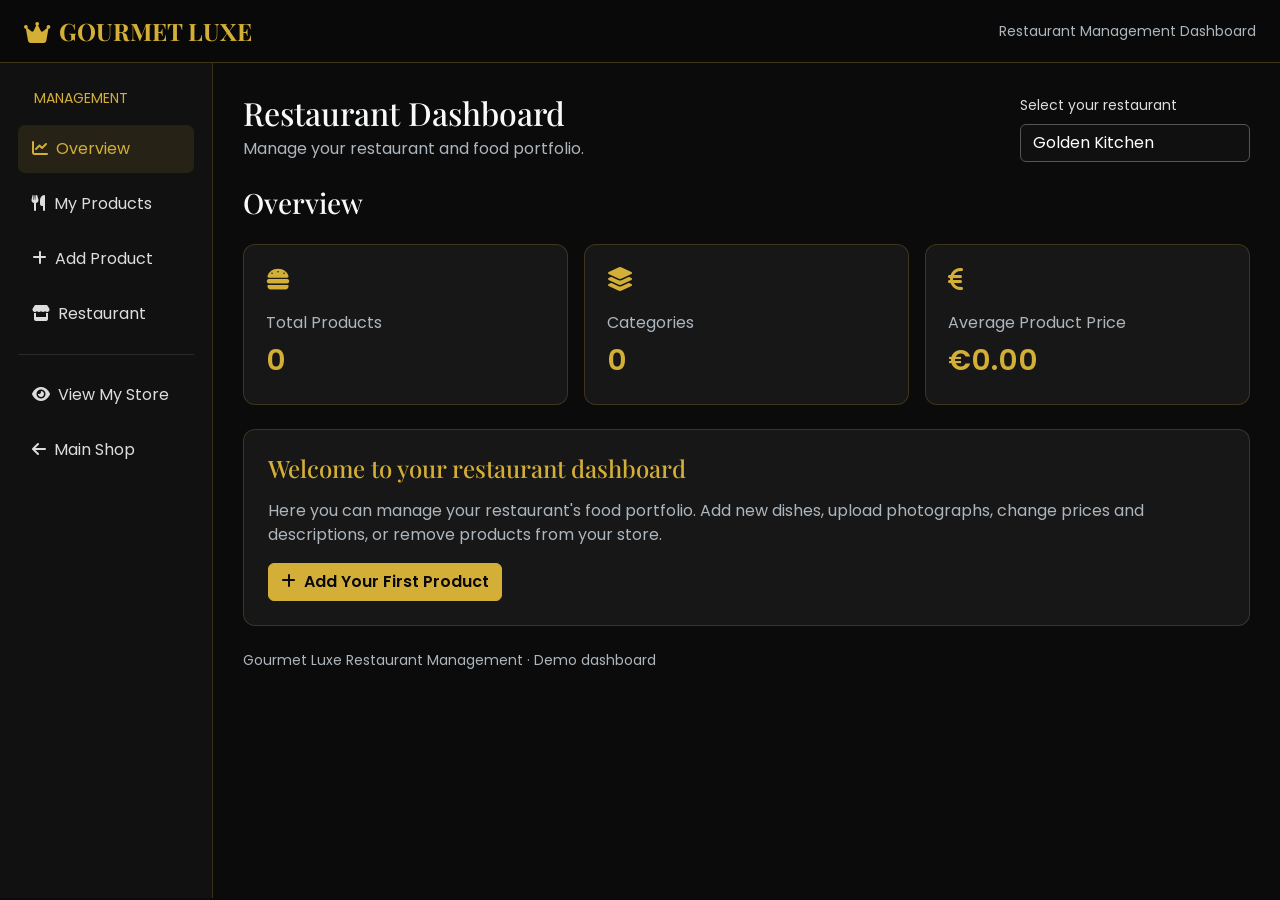
<file: dashboard.html>
<!DOCTYPE html>
<html lang="en">
<head>
<meta charset="UTF-8">
<meta name="viewport" content="width=device-width, initial-scale=1">
<title>Restaurant Dashboard | Gourmet Luxe</title>

<link href="https://cdn.jsdelivr.net/npm/bootstrap@5.3.3/dist/css/bootstrap.min.css" rel="stylesheet">
<link href="https://fonts.googleapis.com/css2?family=Playfair+Display:wght@600;700&family=Poppins:wght@300;400;500;600&display=swap" rel="stylesheet">
<link rel="stylesheet" href="https://cdnjs.cloudflare.com/ajax/libs/font-awesome/6.5.2/css/all.min.css">
<link rel="stylesheet" type="text/css" href="dashboard.css"/>
<script src="dashboard.js" defer></script>
</head>

<body>

<nav class="navbar navbar-dark sticky-top">
  <div class="container-fluid px-4">
    <a class="navbar-brand" href="index.html">
      <i class="fa-solid fa-crown me-2"></i>GOURMET LUXE
    </a>
    <span class="small muted">Restaurant Management Dashboard</span>
  </div>
</nav>

<div class="container-fluid">
<div class="row">

<!-- SIDEBAR -->
<aside class="col-md-3 col-lg-2 sidebar">

  <p class="text-uppercase small gold px-3 mb-3">
    Management
  </p>

  <a href="#" class="active" data-section="overview">
    <i class="fa-solid fa-chart-line me-2"></i>Overview
  </a>

  <a href="#" data-section="products">
    <i class="fa-solid fa-utensils me-2"></i>My Products
  </a>

  <a href="#" data-section="addProduct">
    <i class="fa-solid fa-plus me-2"></i>Add Product
  </a>

  <a href="#" data-section="restaurant">
    <i class="fa-solid fa-store me-2"></i>Restaurant
  </a>

  <hr class="border-secondary">

  <a href="#" id="viewStoreLink">
    <i class="fa-solid fa-eye me-2"></i>View My Store
  </a>

  <a href="index.html">
    <i class="fa-solid fa-arrow-left me-2"></i>Main Shop
  </a>

</aside>

<!-- MAIN CONTENT -->
<main class="col-md-9 col-lg-10 main-content">

  <div class="d-flex flex-wrap justify-content-between align-items-center gap-3 mb-4">
    <div>
      <h2 class="mb-1">Restaurant Dashboard</h2>
      <p class="muted mb-0">Manage your restaurant and food portfolio.</p>
    </div>

    <div style="min-width:230px">
      <label class="form-label small">Select your restaurant</label>
      <select id="storeSelector" class="form-select">
        <option value="golden-kitchen">Golden Kitchen</option>
        <option value="ocean-table">Ocean Table</option>
        <option value="sakura-house">Sakura House</option>
        <option value="citrus-bar">Citrus Bar</option>
      </select>
    </div>
  </div>

  <!-- OVERVIEW -->
  <section id="overview" class="section active">

    <h3 class="mb-4">Overview</h3>

    <div class="row g-3 mb-4">

      <div class="col-sm-6 col-xl-4">
        <div class="stat-card">
          <i class="fa-solid fa-burger"></i>
          <p class="muted mt-3 mb-1">Total Products</p>
          <div class="stat-number" id="totalProducts">0</div>
        </div>
      </div>

      <div class="col-sm-6 col-xl-4">
        <div class="stat-card">
          <i class="fa-solid fa-layer-group"></i>
          <p class="muted mt-3 mb-1">Categories</p>
          <div class="stat-number" id="totalCategories">0</div>
        </div>
      </div>

      <div class="col-sm-6 col-xl-4">
        <div class="stat-card">
          <i class="fa-solid fa-euro-sign"></i>
          <p class="muted mt-3 mb-1">Average Product Price</p>
          <div class="stat-number" id="averagePrice">€0.00</div>
        </div>
      </div>

    </div>

    <div class="panel">
      <h4 class="gold mb-3">Welcome to your restaurant dashboard</h4>
      <p class="muted">
        Here you can manage your restaurant's food portfolio.
        Add new dishes, upload photographs, change prices and
        descriptions, or remove products from your store.
      </p>
      <button class="btn btn-gold" onclick="showSection('addProduct')">
        <i class="fa-solid fa-plus me-2"></i>Add Your First Product
      </button>
    </div>

  </section>

  <!-- PRODUCT MANAGEMENT -->
  <section id="products" class="section">

    <div class="d-flex justify-content-between flex-wrap gap-3 mb-4">
      <div>
        <h3>My Products</h3>
        <p class="muted">Manage all dishes in your restaurant.</p>
      </div>

      <button class="btn btn-gold" onclick="newProduct()">
        <i class="fa-solid fa-plus me-2"></i>Add Product
      </button>
    </div>

    <div class="panel">
      <div class="table-responsive">
        <table class="table align-middle">
          <thead>
            <tr>
              <th>Image</th>
              <th>Product</th>
              <th>Category</th>
              <th>Price</th>
              <th>Actions</th>
            </tr>
          </thead>
          <tbody id="productTable"></tbody>
        </table>
      </div>

      <div id="emptyProducts" class="empty-state d-none">
        <i class="fa-solid fa-box-open fa-2x mb-3"></i>
        <p>No products have been added yet.</p>
      </div>
    </div>

  </section>

  <!-- ADD / EDIT PRODUCT -->
  <section id="addProduct" class="section">

    <h3 class="mb-2" id="formHeading">Add New Product</h3>
    <p class="muted mb-4">Enter your dish information and upload an image.</p>

    <div class="panel">

      <form id="productForm">

        <input type="hidden" id="editId">

        <div class="row g-4">

          <div class="col-lg-6">

            <label class="form-label">Product Name *</label>
            <input id="productName" class="form-control mb-3"
              placeholder="e.g. Premium Wagyu Burger" required>

            <label class="form-label">Category *</label>
            <select id="productCategory" class="form-select mb-3" required>
              <option value="">Select category</option>
              <option>Gourmet Burgers</option>
              <option>Seafood</option>
              <option>Seafood & Pasta</option>
              <option>Sushi</option>
              <option>Pizza</option>
              <option>Pasta</option>
              <option>Meat Dishes</option>
              <option>Vegetarian</option>
              <option>Desserts</option>
              <option>Drinks</option>
              <option>Other</option>
            </select>

            <label class="form-label">Price (€) *</label>
            <input id="productPrice" type="number" min="0"
              step="0.01" class="form-control mb-3"
              placeholder="e.g. 18.50" required>

            <label class="form-label">Short Description *</label>
            <textarea id="productDescription" class="form-control mb-3"
              rows="4" placeholder="Describe your dish, ingredients and preparation..."
              required></textarea>

            <label class="form-label">Availability</label>
            <select id="productAvailability" class="form-select mb-3">
              <option value="Available">Available</option>
              <option value="Unavailable">Currently unavailable</option>
            </select>

          </div>

          <div class="col-lg-6">

            <label class="form-label">Product Image</label>

            <div class="image-upload mb-3">
              <i class="fa-solid fa-cloud-arrow-up fa-2x gold mb-3"></i>
              <p class="muted small">
                Choose a food image from your computer.
              </p>

              <input type="file" id="productImage"
                class="form-control" accept="image/*">

              <small class="muted d-block mt-2">
                JPG, PNG or WebP. Maximum 3 MB.
              </small>
            </div>

            <img id="imagePreview" class="preview-image d-none"
              alt="Product image preview">

            <p class="muted small mt-3">
              Tip: Use clear, high-quality photographs of your dishes.
            </p>

          </div>

        </div>

        <hr class="border-secondary my-4">

        <div class="d-flex flex-wrap gap-2">
          <button type="submit" class="btn btn-gold">
            <i class="fa-solid fa-floppy-disk me-2"></i>Save Product
          </button>

          <button type="button" class="btn btn-outline-gold"
            onclick="resetForm()">
            Cancel
          </button>
        </div>

      </form>
    </div>

  </section>

  <!-- RESTAURANT INFORMATION -->
  <section id="restaurant" class="section">

    <h3 class="mb-2">Restaurant Information</h3>
    <p class="muted mb-4">Basic information for your public store page.</p>

    <div class="panel">
      <form id="restaurantForm">

        <label class="form-label">Restaurant Name</label>
        <input id="restaurantName" class="form-control mb-3" required>

        <label class="form-label">Short Tagline</label>
        <input id="restaurantTagline" class="form-control mb-3">

        <label class="form-label">Description</label>
        <textarea id="restaurantDescription" class="form-control mb-3"
          rows="4"></textarea>

        <label class="form-label">Address</label>
        <input id="restaurantAddress" class="form-control mb-3">

        <label class="form-label">Opening Hours</label>
        <input id="restaurantHours" class="form-control mb-3">

        <label class="form-label">Restaurant Logo URL</label>
        <input id="restaurantLogo" class="form-control mb-3"
          placeholder="https://example.com/logo.jpg">

        <button class="btn btn-gold" type="submit">
          <i class="fa-solid fa-floppy-disk me-2"></i>Save Restaurant Details
        </button>

      </form>
    </div>

  </section>

  <p class="muted small mt-4">
    Gourmet Luxe Restaurant Management · Demo dashboard
  </p>

</main>
</div>
</div>

</body>
</html>
</file>
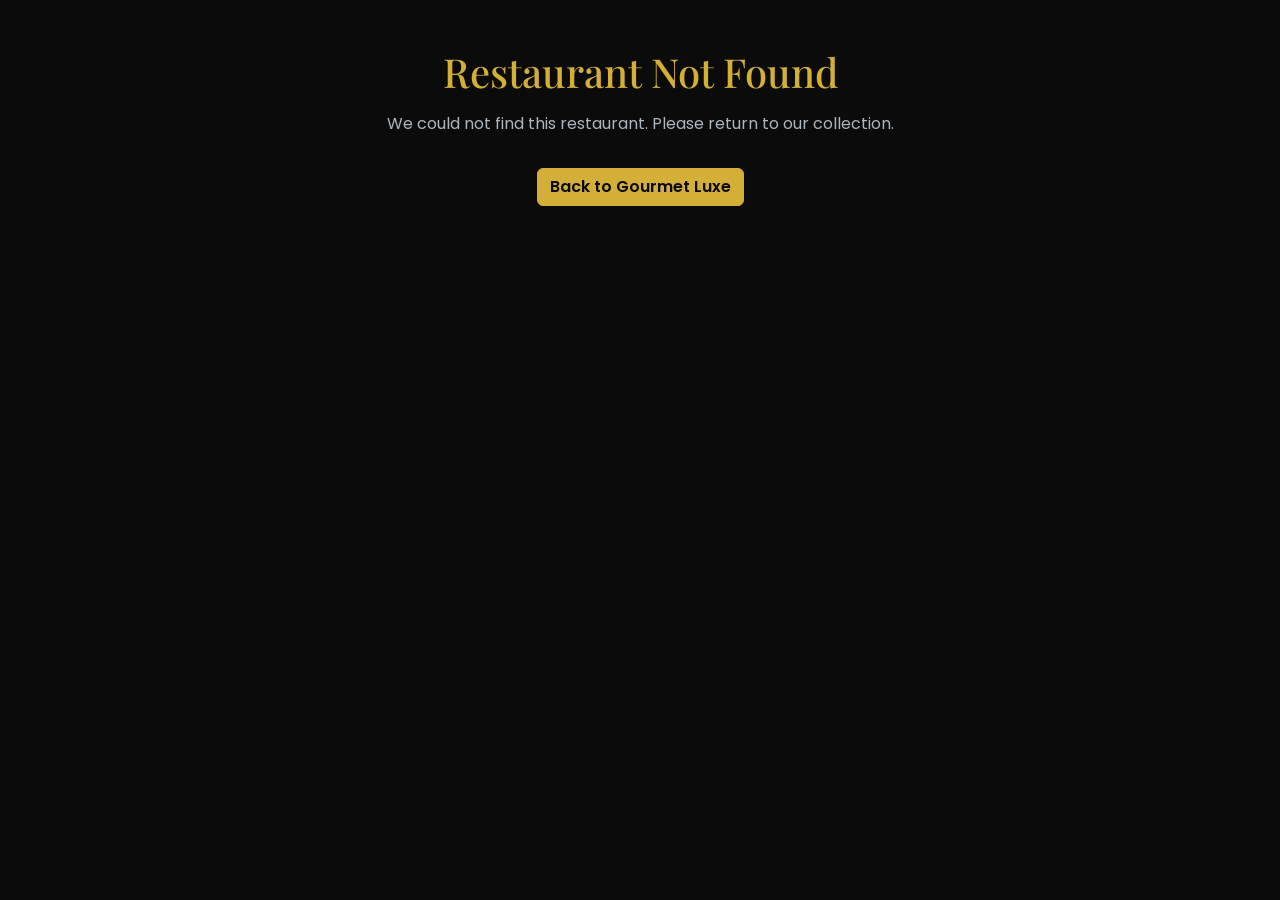
<file: store.html>
<!DOCTYPE html>
<html lang="en">
<head>
<meta charset="UTF-8">
<meta name="viewport" content="width=device-width, initial-scale=1.0">
<title>Restaurant | Gourmet Luxe</title>

<link href="https://cdn.jsdelivr.net/npm/bootstrap@5.3.3/dist/css/bootstrap.min.css" rel="stylesheet">
<link href="https://fonts.googleapis.com/css2?family=Playfair+Display:wght@600;700&family=Poppins:wght@300;400;500;600&display=swap" rel="stylesheet">
<link rel="stylesheet" href="https://cdnjs.cloudflare.com/ajax/libs/font-awesome/6.5.2/css/all.min.css">
<link rel="stylesheet" type="text/css" href="store.css"/>
<script src="store.js" defer></script>
</head>

<body>

<!-- NAVIGATION -->
<nav class="navbar navbar-expand-lg navbar-dark sticky-top">
  <div class="container">
    <a class="navbar-brand" href="index.html">
      <i class="fa-solid fa-crown me-2"></i>GOURMET LUXE
    </a>

    <button class="navbar-toggler" type="button"
      data-bs-toggle="collapse" data-bs-target="#nav">
      <span class="navbar-toggler-icon"></span>
    </button>

    <div class="collapse navbar-collapse" id="nav">
      <ul class="navbar-nav ms-auto align-items-lg-center">
        <li class="nav-item">
          <a class="nav-link" href="index.html">Home</a>
        </li>
        <li class="nav-item">
          <a class="nav-link" href="index.html#menu">All Products</a>
        </li>
        <li class="nav-item">
          <a class="nav-link" href="#portfolio">Restaurant Menu</a>
        </li>
        <li class="nav-item">
          <a class="nav-link" href="#contact">Contact</a>
        </li>
      </ul>
    </div>
  </div>
</nav>

<!-- RESTAURANT HERO -->
<header class="store-hero">
  <div class="container">
    <img id="storeLogo" class="store-logo" src="" alt="Restaurant logo">

    <p class="text-uppercase gold mb-2" style="letter-spacing:4px">
      Gourmet Luxe Restaurant Partner
    </p>

    <h1 id="storeName">Restaurant</h1>

    <p id="storeTagline" class="lead mx-auto" style="max-width:700px"></p>

    <div class="rating mb-3" id="storeRating"></div>

    <a href="#portfolio" class="btn btn-gold btn-lg px-4">
      Explore Our Menu
    </a>
  </div>
</header>

<!-- RESTAURANT INFORMATION -->
<section class="container py-5">
  <div class="row g-4">

    <div class="col-lg-6">
      <div class="store-info">
        <h3 class="gold mb-3">About Our Restaurant</h3>
        <p id="storeAbout" class="muted mb-0"></p>
      </div>
    </div>

    <div class="col-lg-6">
      <div class="store-info">
        <h3 class="gold mb-3">Restaurant Information</h3>

        <p>
          <i class="fa-solid fa-location-dot"></i>
          <span id="storeAddress"></span>
        </p>

        <p>
          <i class="fa-solid fa-clock"></i>
          <span id="storeHours"></span>
        </p>

        <p>
          <i class="fa-solid fa-utensils"></i>
          <span id="storeCategory"></span>
        </p>

        <p class="mb-3">
          <i class="fa-solid fa-star"></i>
          <span id="storeRatingText"></span>
        </p>

        <a id="storeMap" href="#" target="_blank" rel="noopener"
          class="btn btn-outline-gold btn-sm">
          <i class="fa-solid fa-map-location-dot me-2"></i>
          View Restaurant on Map
        </a>
      </div>
    </div>

  </div>
</section>

<!-- FOOD PORTFOLIO -->
<main id="portfolio" class="container py-5">

  <div class="text-center mb-4">
    <h2 class="section-title">Our Food Portfolio</h2>
    <p class="muted">
      Discover all the specialties available at this restaurant.
    </p>
  </div>

  <section class="filters mb-4">
    <div class="row g-3 align-items-end">

      <div class="col-md-6">
        <label class="form-label">Search our menu</label>
        <input type="search" id="foodSearch"
          class="form-control"
          placeholder="Search dishes, ingredients...">
      </div>

      <div class="col-md-4">
        <label class="form-label">Category</label>
        <select id="categoryFilter" class="form-select">
          <option value="all">All categories</option>
        </select>
      </div>

      <div class="col-md-2">
        <button id="resetFilters"
          class="btn btn-outline-gold w-100">
          <i class="fa-solid fa-rotate-left me-1"></i>Reset
        </button>
      </div>

    </div>
  </section>

  <div class="d-flex justify-content-between align-items-center mb-3">
    <span id="resultCount" class="small muted"></span>
    <span class="small muted">Prices shown in USD</span>
  </div>

  <div class="row g-4" id="productGrid"></div>

  <div id="noResults" class="empty-state mt-4 d-none">
    <i class="fa-solid fa-magnifying-glass fa-2x mb-3"></i>
    <h5>No dishes found</h5>
    <p class="mb-0">Try another search or category.</p>
  </div>

</main>

<!-- ABOUT -->
<section class="about-section py-5">
  <div class="container text-center">
    <h2 class="section-title">The Experience</h2>
    <p id="experienceText" class="muted mx-auto"
      style="max-width:750px"></p>

    <a href="index.html#menu" class="btn btn-gold mt-3">
      <i class="fa-solid fa-arrow-left me-2"></i>
      Back to Gourmet Luxe
    </a>
  </div>
</section>

<!-- FOOTER -->
<footer id="contact" class="py-5 text-center">
  <div class="container">
    <h4 class="gold">GOURMET LUXE</h4>
    <p class="small">Premium food, thoughtfully curated.</p>
    <p class="small mb-0">
      Restaurant partner portfolio · © 2026 Gourmet Luxe
    </p>
  </div>
</footer>
<script src="https://cdn.jsdelivr.net/npm/bootstrap@5.3.3/dist/js/bootstrap.bundle.min.js"></script>
</body>
</html>
</file>
<file: dashboard.css>
:root {
  --bg:#0b0b0b;
  --panel:#171717;
  --gold:#d4af37;
  --gold2:#f3e5ab;
  --muted:#adb5bd;
}

* { box-sizing:border-box; }

body {
  margin:0;
  background:var(--bg);
  color:#f8f9fa;
  font-family:Poppins,sans-serif;
}

h1,h2,h3,h4,.navbar-brand {
  font-family:'Playfair Display',serif;
}

.navbar {
  background:#090909;
  border-bottom:1px solid #d4af3744;
}

.navbar-brand,.gold { color:var(--gold)!important; }

.navbar-brand { font-size:1.5rem;font-weight:700; }

.sidebar {
  background:#111;
  min-height:calc(100vh - 65px);
  border-right:1px solid #d4af3733;
  padding:25px 18px;
}

.sidebar a {
  display:block;
  color:#ddd;
  text-decoration:none;
  padding:12px 14px;
  border-radius:7px;
  margin-bottom:7px;
}

.sidebar a:hover,.sidebar a.active {
  background:#d4af371b;
  color:var(--gold);
}

.main-content { padding:30px; }

.panel,.stat-card {
  background:var(--panel);
  border:1px solid #d4af3733;
  border-radius:12px;
}

.panel { padding:24px; }

.stat-card { padding:22px;height:100%; }

.stat-card i {
  color:var(--gold);
  font-size:1.5rem;
}

.stat-number {
  color:var(--gold);
  font-size:1.8rem;
  font-weight:600;
}

.form-control,.form-select {
  background:#101010;
  color:white;
  border:1px solid #555;
}

.form-control:focus,.form-select:focus {
  background:#101010;
  color:white;
  border-color:var(--gold);
  box-shadow:0 0 0 .2rem #d4af3730;
}

.form-control::placeholder { color:#888; }
.form-select option { background:#101010; }

.form-label { color:#ddd; }

.btn-gold {
  background:var(--gold);
  border:1px solid var(--gold);
  color:#090909;
  font-weight:600;
}

.btn-gold:hover { background:#b89728;color:#000; }

.btn-outline-gold {
  border:1px solid var(--gold);
  color:var(--gold);
}

.btn-outline-gold:hover {
  background:var(--gold);
  color:#111;
}

.product-thumb {
  width:65px;
  height:65px;
  object-fit:cover;
  border-radius:8px;
}

.table {
  --bs-table-bg:transparent;
  --bs-table-color:#eee;
  --bs-table-border-color:#ffffff20;
}

.table thead th {
  color:var(--gold);
  font-weight:500;
}

.preview-image {
  width:100%;
  max-height:220px;
  object-fit:cover;
  border-radius:10px;
  border:1px solid #d4af3755;
}

.image-upload {
  border:1px dashed #d4af3780;
  border-radius:10px;
  padding:20px;
  text-align:center;
  background:#101010;
}

.muted { color:var(--muted); }

.badge-gold {
  background:#d4af3725;
  color:var(--gold2);
  border:1px solid #d4af3755;
}

.section { display:none; }
.section.active { display:block; }

.empty-state {
  border:1px dashed #777;
  padding:30px;
  border-radius:10px;
  text-align:center;
  color:var(--muted);
}

@media(max-width:767px) {
  .sidebar {
    min-height:auto;
    border-right:0;
    border-bottom:1px solid #d4af3733;
  }
  .main-content { padding:18px; }
}
</file>
<file: store.css>
:root {
  --bg:#0b0b0b;
  --panel:#171717;
  --gold:#d4af37;
  --gold2:#f3e5ab;
  --muted:#adb5bd;
}

* { box-sizing:border-box; }

body {
  margin:0;
  background:var(--bg);
  color:#f8f9fa;
  font-family:Poppins,sans-serif;
}

h1,h2,h3,h4,h5,.navbar-brand {
  font-family:'Playfair Display',serif;
}

.navbar {
  background:#090909f2;
  border-bottom:1px solid #d4af3744;
}

.navbar-brand,.gold {
  color:var(--gold)!important;
}

.navbar-brand {
  font-size:1.6rem;
  font-weight:700;
}

.nav-link { color:#eee!important; }
.nav-link:hover { color:var(--gold)!important; }

.btn-gold {
  background:var(--gold);
  border:1px solid var(--gold);
  color:#090909;
  font-weight:600;
}

.btn-gold:hover {
  background:#b89728;
  color:#000;
}

.btn-outline-gold {
  border:1px solid var(--gold);
  color:var(--gold);
}

.btn-outline-gold:hover {
  background:var(--gold);
  color:#111;
}

.store-hero {
  min-height:390px;
  display:flex;
  align-items:center;
  justify-content:center;
  text-align:center;
  padding:85px 20px;
  background:
    linear-gradient(#0009,#000d),
    url('https://images.unsplash.com/photo-1414235077428-338989a2e8c0?auto=format&fit=crop&w=2000&q=85')
    center/cover;
  border-bottom:2px solid var(--gold);
}

.store-hero h1 {
  color:var(--gold2);
  font-size:clamp(2.5rem,6vw,4.5rem);
}

.store-logo {
  width:95px;
  height:95px;
  border-radius:50%;
  object-fit:cover;
  border:3px solid var(--gold);
  margin-bottom:20px;
}

.store-info {
  background:var(--panel);
  border:1px solid #d4af3744;
  border-radius:12px;
  padding:25px;
  height:100%;
}

.store-info i {
  color:var(--gold);
  margin-right:8px;
}

.section-title:after {
  content:'';
  display:block;
  width:65px;
  height:2px;
  background:var(--gold);
  margin:14px auto;
}

.muted { color:var(--muted); }

.filters {
  background:var(--panel);
  border:1px solid #d4af3733;
  border-radius:12px;
  padding:20px;
}

.form-control,.form-select {
  background:#101010;
  color:#fff;
  border:1px solid #555;
}

.form-control:focus,.form-select:focus {
  background:#101010;
  color:white;
  border-color:var(--gold);
  box-shadow:0 0 0 .2rem #d4af3730;
}

.form-control::placeholder { color:#888; }
.form-select option { background:#101010; }

.product-card {
  height:100%;
  background:var(--panel);
  border:1px solid #d4af3733;
  border-radius:12px;
  overflow:hidden;
  transition:.25s;
}

.product-card:hover {
  transform:translateY(-5px);
  border-color:var(--gold);
  box-shadow:0 12px 30px #d4af3718;
}

.product-img {
  height:220px;
  width:100%;
  object-fit:cover;
}

.product-card .card-body {
  display:flex;
  flex-direction:column;
}

.price {
  color:var(--gold);
  font-size:1.2rem;
  font-weight:600;
}

.location-tag {
  font-size:.75rem;
  color:var(--gold2);
  background:#d4af3718;
  border:1px solid #d4af3744;
  padding:5px 9px;
  border-radius:30px;
}

.product-actions {
  margin-top:auto;
  padding-top:15px;
}

.product-actions .btn {
  width:100%;
}

.rating { color:var(--gold); }

.empty-state {
  border:1px dashed #777;
  border-radius:12px;
  padding:35px;
  text-align:center;
  color:var(--muted);
}

.about-section { background:#111; }

footer {
  background:#050505;
  border-top:1px solid #d4af3733;
  color:var(--muted);
}

@media(max-width:576px) {
  .store-hero { min-height:330px; }
  .product-img { height:195px; }
  .filters { padding:15px; }
}
</file>
